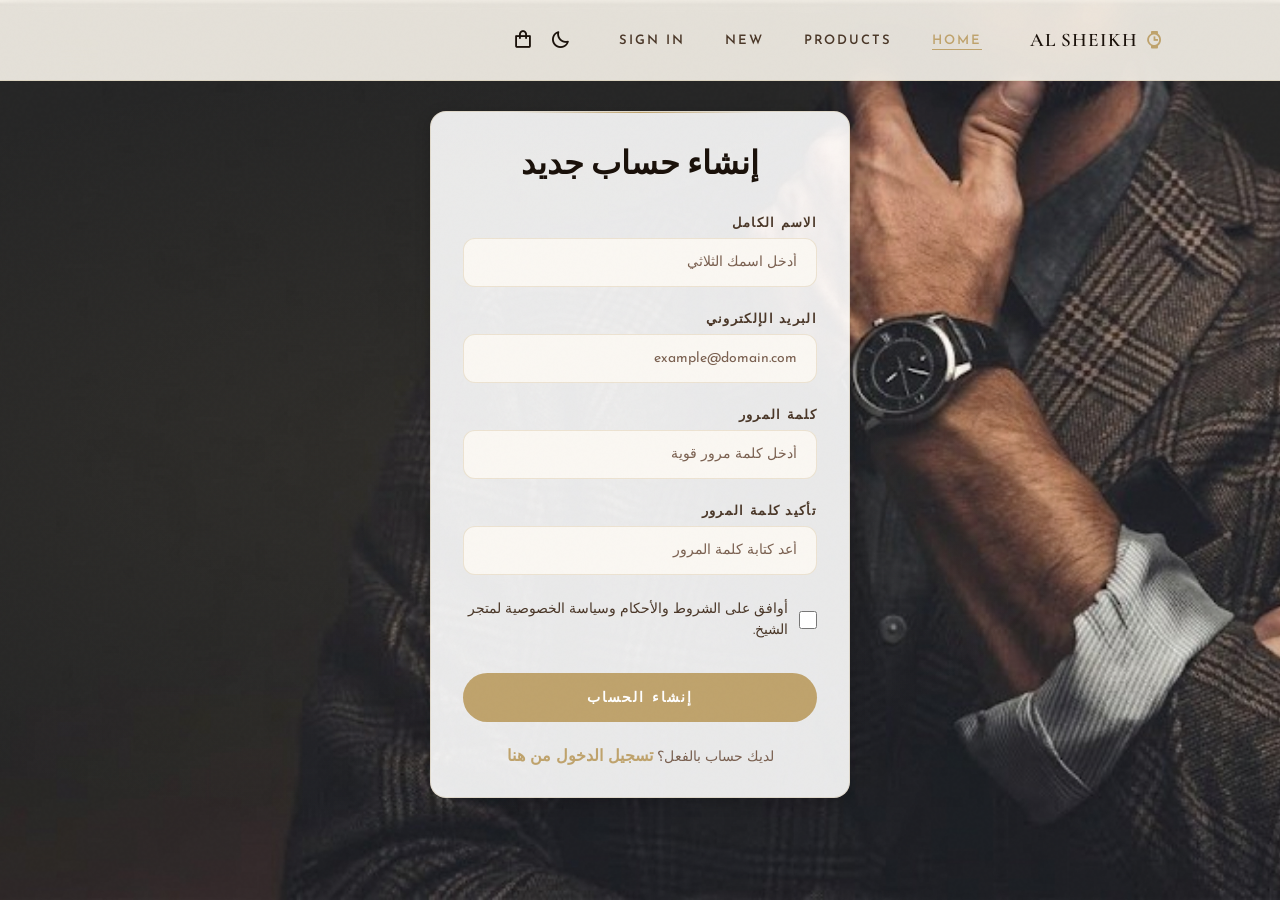
<file: Accound.html>
<!DOCTYPE html>
<html lang="ar" dir="rtl"> <head>
    <meta charset="UTF-8">
    <meta name="viewport" content="width=device-width, initial-scale=1.0">
    <title>إنشاء حساب - متجر الشيخ</title>
    <link rel="stylesheet" href="style.css">
    <link href='https://unpkg.com/boxicons@2.1.4/css/boxicons.min.css' rel='stylesheet'>
</head>
<body class="sin">
   <header class="header" id="header">
        <nav class="nav container">
            <a href="aboutUs.html" class="nav__logo"> 
                <i class='bx bxs-watch nav__logo-icon'></i> Al Sheikh 
            </a>

            <div class="nav__menu" id="nav-menu">
                <ul class="nav__list">
                    <li class="nav__item">
                        <a href="index.html" class="nav__link active-link">Home</a>
                    </li>
                    <li class="nav__item">
                        <a href="#" class="nav__link">Products</a>
                        <ul class="dropdown-content">
                            <li><a href="men.html">Men</a></li>
                            <li><a href="women.html">Women</a></li>
                        </ul> 
                    </li>
                    <li class="nav__item">
                        <a href="new.html" class="nav__link">New</a>
                    </li>
                    <li class="nav__item">
                        <a href="SignIn.html" class="nav__link">Sign In</a>
                    </li>
                </ul>

                <div class="nav__close" id="nav-close">
                    <i class='bx bx-x' ></i>
                </div>
            </div>

            <div class="nav__btns">
                <i class='bx bx-moon change-theme' id="theme-button"></i>

                <div class="nav__shop" id="cart-shop">
                    <i class='bx bx-shopping-bag' ></i>
                </div>

                <div class="nav__toggle" id="nav-toggle">
                    <i class='bx bx-grid-alt' ></i>
                </div>
            </div>
        </nav>
    </header>

    <main class="main">
    
    <div class="auth-page">
        <div class="auth-container">
            <h2 class="auth-title">إنشاء حساب جديد</h2>
            
            <form action="#" class="auth-form">
                <div class="auth-input-group">
                    <label for="fullname" class="auth-label">الاسم الكامل</label>
                    <input type="text" id="fullname" placeholder="أدخل اسمك الثلاثي" class="auth-input" required>
                </div>

                <div class="auth-input-group">
                    <label for="email" class="auth-label">البريد الإلكتروني</label>
                    <input type="email" id="email" placeholder="example@domain.com" class="auth-input" required>
                </div>
                
                <div class="auth-input-group">
                    <label for="password" class="auth-label">كلمة المرور</label>
                    <input type="password" id="password" placeholder="أدخل كلمة مرور قوية" class="auth-input" required>
                </div>

                <div class="auth-input-group">
                    <label for="confirm-password" class="auth-label">تأكيد كلمة المرور</label>
                    <input type="password" id="confirm-password" placeholder="أعد كتابة كلمة المرور" class="auth-input" required>
                </div>
                
                <div class="auth-checkbox-group">
                    <input type="checkbox" id="terms" class="auth-checkbox" required>
                    <label for="terms" class="auth-label-inline">أوافق على الشروط والأحكام وسياسة الخصوصية لمتجر الشيخ.</label>
                </div>

                <button type="submit" class="button auth-submit-btn">إنشاء الحساب</button>
                
                <div class="auth-footer">
                    <span class="auth-text">لديك حساب بالفعل؟ </span>
                    <a href="SignIn.html" class="auth-link">تسجيل الدخول من هنا</a>
                </div>
            </form>
        </div>
    </div>
    </main>
    
</body>
</html>
</file>
<file: style.css>
/* ================================================================
   AL SHEIKH WATCHES — ENHANCED STYLESHEET
   Premium Dark Luxury | Gold & Obsidian Theme
   ================================================================ */

/*=============== 1. GOOGLE FONTS ===============*/
@import url("https://fonts.googleapis.com/css2?family=Cormorant+Garamond:wght@300;400;500;600;700&family=Josefin+Sans:wght@300;400;600;700&display=swap");

/*=============== 2. CSS VARIABLES ===============*/
:root {
  /* Layout */
  --header-height: 3.5rem;

  /* === LIGHT MODE PALETTE === */
  --first-color: #bfa36c;          /* Signature gold */
  --first-color-alt: #a38752;      /* Deeper gold on hover */
  --first-color-light: #d4bc8a;    /* Lighter gold for accents */

  --title-color: #1a110a;
  --text-color: #4a3728;
  --text-color-light: #7a6050;

  --body-color: #f5f0e8;           /* Warm cream parchment */
  --body-bg-gradient: linear-gradient(135deg, #f5f0e8 0%, #ede5d5 50%, #f5f0e8 100%);
  --container-color: #ffffff;
  --container-color-alt: #faf7f2;
  --border-color: rgba(191, 163, 108, 0.25);
  --shadow-color: rgba(26, 17, 10, 0.12);
  --shadow-gold: rgba(191, 163, 108, 0.2);

  --button-color: #bfa36c;
  --button-color-alt: #a38752;
  --button-text: #ffffff;

  --nav-bg: rgba(245, 240, 232, 0.92);
  --nav-border: rgba(191, 163, 108, 0.2);

  /* Typography */
  --display-font: 'Cormorant Garamond', Georgia, serif;
  --body-font: 'Josefin Sans', sans-serif;

  --biggest-font-size: 2rem;
  --h1-font-size: 1.5rem;
  --h2-font-size: 1.25rem;
  --h3-font-size: 1rem;
  --normal-font-size: .938rem;
  --small-font-size: .813rem;
  --smaller-font-size: .75rem;
  --font-light: 300;
  --font-medium: 500;
  --font-bold: 700;

  /* Spacing */
  --mb-0-5: .5rem;
  --mb-0-75: .75rem;
  --mb-1: 1rem;
  --mb-1-5: 1.5rem;
  --mb-2: 2rem;
  --mb-2-5: 2.5rem;
  --mb-3: 3rem;

  /* Z-index */
  --z-fixed: 100;
  --z-overlay: 200;
  --z-panel: 300;

  /* Transitions */
  --transition-fast: 0.2s ease;
  --transition-base: 0.35s cubic-bezier(0.4, 0, 0.2, 1);
  --transition-slow: 0.6s cubic-bezier(0.4, 0, 0.2, 1);
  --transition-bounce: 0.5s cubic-bezier(0.34, 1.56, 0.64, 1);
}

/* ================================================================
   DARK MODE VARIABLES
   ================================================================ */
body.dark-theme {
  --title-color: #f0e8d8;
  --text-color: #c4a882;
  --text-color-light: #9a7d5a;

  --body-color: #0d0905;
  --body-bg-gradient: linear-gradient(135deg, #0d0905 0%, #120c07 50%, #0d0905 100%);
  --container-color: rgba(30, 20, 12, 0.9);
  --container-color-alt: rgba(24, 16, 9, 0.95);
  --border-color: rgba(191, 163, 108, 0.18);
  --shadow-color: rgba(0, 0, 0, 0.5);
  --shadow-gold: rgba(191, 163, 108, 0.12);

  --nav-bg: rgba(13, 9, 5, 0.92);
  --nav-border: rgba(191, 163, 108, 0.15);
}

body.dark-theme .header {
  background: var(--nav-bg);
  border-bottom-color: var(--nav-border);
}

body.dark-theme .products__card,
body.dark-theme .new__card {
  background: var(--container-color);
}

body.dark-theme .auth-input {
  background: rgba(20, 13, 7, 0.8);
}

/* ================================================================
   RESPONSIVE FONT SCALING
   ================================================================ */
@media screen and (min-width: 968px) {
  :root {
    --biggest-font-size: 2.5rem;
    --h1-font-size: 2.25rem;
    --h2-font-size: 1.5rem;
    --h3-font-size: 1.25rem;
    --normal-font-size: 1rem;
    --small-font-size: .875rem;
    --smaller-font-size: .813rem;
  }
}

/* ================================================================
   BASE RESET
   ================================================================ */
*, *::before, *::after {
  margin: 0;
  padding: 0;
  box-sizing: border-box;
}

html {
  scroll-behavior: smooth;
  scroll-padding-top: calc(var(--header-height) + 1rem);
}

body {
  background: var(--body-bg-gradient);
  background-attachment: fixed;
  font-family: var(--body-font);
  font-size: var(--normal-font-size);
  color: var(--text-color);
  transition: background 0.5s ease, color 0.5s ease;
  min-height: 100vh;
}

/* Grain overlay for premium feel */
body::before {
  content: '';
  position: fixed;
  inset: 0;
  background-image: url("data:image/svg+xml,%3Csvg viewBox='0 0 256 256' xmlns='http://www.w3.org/2000/svg'%3E%3Cfilter id='noise'%3E%3CfeTurbulence type='fractalNoise' baseFrequency='0.9' numOctaves='4' stitchTiles='stitch'/%3E%3C/filter%3E%3Crect width='100%25' height='100%25' filter='url(%23noise)' opacity='0.03'/%3E%3C/svg%3E");
  pointer-events: none;
  z-index: 9999;
  opacity: 0.4;
}

h1, h2, h3, h4, h5, h6 {
  font-family: var(--display-font);
  font-weight: 600;
  color: var(--title-color);
  transition: color var(--transition-base);
}

h1 { font-size: clamp(3rem, 8vw, 6.5rem); line-height: 0.9; }
h2 { font-size: clamp(2rem, 5vw, 3.5rem); }
h3 { font-size: clamp(1.4rem, 3vw, 2rem); }

ul { list-style: none; }

a {
  text-decoration: none;
  transition: all var(--transition-base);
}

img {
  max-width: 100%;
  height: auto;
  display: block;
}

button {
  cursor: pointer;
  border: none;
  outline: none;
  transition: all var(--transition-base);
  font-family: var(--body-font);
}

p {
  font-size: var(--normal-font-size);
  line-height: 1.8;
  color: var(--text-color);
  transition: color var(--transition-base);
}

/* ================================================================
   REUSABLE CLASSES
   ================================================================ */
.container {
  max-width: 1100px;
  margin-left: auto;
  margin-right: auto;
  padding-left: 1.5rem;
  padding-right: 1.5rem;
}

.grid { display: grid; }
.main { overflow: hidden; }

.section {
  padding: 6.5rem 0 2rem;
}

.section__title {
  position: relative;
  font-family: var(--body-font);
  font-size: var(--smaller-font-size);
  font-weight: 700;
  letter-spacing: 0.3em;
  text-transform: uppercase;
  color: var(--first-color);
  text-align: center;
  margin-bottom: var(--mb-3);
}

.section__title::after {
  content: '';
  display: block;
  width: 40px;
  height: 1px;
  background: var(--first-color);
  margin: 0.75rem auto 0;
  opacity: 0.6;
}

/* ================================================================
   HEADER & NAVIGATION
   ================================================================ */
.header {
  width: 100%;
  background: var(--nav-bg);
  backdrop-filter: blur(16px) saturate(180%);
  -webkit-backdrop-filter: blur(16px) saturate(180%);
  position: fixed;
  top: 0;
  left: 0;
  z-index: var(--z-fixed);
  transition: background var(--transition-base), box-shadow var(--transition-base);
  border-bottom: 1px solid var(--nav-border);
}

.header.scroll-shadow {
  box-shadow: 0 4px 30px var(--shadow-color);
}

.nav {
  height: var(--header-height);
  display: flex;
  justify-content: space-between;
  align-items: center;
}

/* Logo */
.nav__logo {
  display: inline-flex;
  align-items: center;
  gap: 0.4rem;
  font-family: var(--display-font);
  font-size: 1.2rem;
  font-weight: 600;
  color: var(--title-color);
  letter-spacing: 0.05em;
  text-transform: uppercase;
  transition: color var(--transition-base), transform var(--transition-bounce);
}

.nav__logo:hover {
  color: var(--first-color);
  transform: scale(1.04);
}

.nav__logo-icon {
  color: var(--first-color);
  font-size: 1.3rem;
}

/* Desktop nav */
.nav__list {
  display: flex;
  flex-direction: column;
  align-items: center;
  row-gap: 2rem;
}

.nav__link {
  font-family: var(--body-font);
  font-weight: 600;
  font-size: var(--small-font-size);
  letter-spacing: 0.15em;
  text-transform: uppercase;
  color: var(--text-color);
  position: relative;
  padding-bottom: 3px;
}

.nav__link::after {
  content: '';
  position: absolute;
  bottom: 0;
  left: 0;
  width: 0;
  height: 1px;
  background: var(--first-color);
  transition: width var(--transition-base);
}

.nav__link:hover,
.nav__link.active-link {
  color: var(--first-color);
}

.nav__link:hover::after,
.nav__link.active-link::after {
  width: 100%;
}

/* Nav buttons */
.nav__btns {
  display: flex;
  align-items: center;
  gap: 1rem;
}

.nav__btns i,
.nav__shop i {
  font-size: 1.3rem;
  color: var(--title-color);
  cursor: pointer;
  transition: color var(--transition-base), transform var(--transition-bounce);
}

.nav__btns i:hover,
.nav__shop:hover i {
  color: var(--first-color);
  transform: scale(1.15);
}

.nav__shop {
  position: relative;
  cursor: pointer;
}

/* Theme toggle icon */
.change-theme { cursor: pointer; }

/* Nav toggle (mobile) */
.nav__toggle i {
  font-size: 1.3rem;
  color: var(--title-color);
  cursor: pointer;
  transition: color var(--transition-base);
}

.nav__toggle i:hover { color: var(--first-color); }

/* Mobile nav */
/* عند تصغير الشاشة (للموبايل) */
@media screen and (max-width: 767px) {
    /* تنسيق القائمة لتصبح منبثقة وصغيرة */
    .nav__menu {
        position: absolute;
        top: 4.5rem; /* موقعها تحت الهيدر */
        width: 180px; /* عرض صغير ومحدد */
        background-color: #000; /* خلفية سوداء كما في الصورة */
        padding: 1.5rem;
        border-radius: 1rem; /* زوايا دائرية */
        z-index: 1000;
        box-shadow: 0 4px 12px rgba(0,0,0,0.3);
        right: -100%; /* دفعها خارج الشاشة */
        display: block; /* أو اتركه block لكن الـ right هي المسؤولة عن الاختفاء */
        transition: 0.4s;
    }

    /* هذا الكلاس سيتم إضافته بواسطة الجافا سكريبت */
   /* هذا الكلاس هو المسؤول عن إظهارها */
    .show-menu {
        right: 1.5rem; /* عند الضغط تظهر في مكانها */
    }

    /* ترتيب العناصر وتصغير الخط */
    .nav__list {
        display: flex;
        flex-direction: column;
        row-gap: 1rem; /* تقليل المسافات */
        align-items: center;
    }

    .nav__link {
        color: #fff; /* لون الخط أبيض */
        font-size: 0.9rem; /* تصغير حجم الخط */
        font-weight: 500;
    }

    /* زر الإغلاق داخل القائمة السوداء */
    .nav__close {
        color: #fff;
        position: absolute;
        top: 0.5rem;
        right: 0.5rem;
        font-size: 1.2rem;
    }
}

.nav__close:hover {
  color: var(--first-color);
  transform: rotate(90deg);
}
/* ===========================قائمه النسائي والرجالي=====================================*/
/* 1. نجعل العنصر الأب في حالة نسبية لكي نتمكن من وضع القائمة أسفله */
.nav__item {
    position: relative;
}

/* 2. تنسيق القائمة المنسدلة وإخفاؤها مبدئياً */
.dropdown-content {
    display: none; /* مخفية */
    position: absolute;
    top: 100%; /* تظهر مباشرة تحت كلمة Products */
    left: 0;
    background-color:#1a1a1a; /* غير اللون ليناسب تصميمك */
    min-width: 150px;
    border-bottom: 2px solid #d4af37; /* خط ذهبي في الأسفل */
    box-shadow: 0px 8px 16px rgba(0,0,0,0.3);
    z-index: 1000;
    list-style: none;
    padding: 10px 0;
    margin-top: 5px;
    border-radius: 4px;
}

/* 3. إظهار القائمة عند المرور بالفأرة (أو إضافة كلاس بالـ JS للضغط) */
.nav__item:hover .dropdown-content {
    display: block;
}

/* 4. تنسيق الروابط داخل القائمة */
.dropdown-content li a {
    display: block;
    color: #f8f6f6ca; /* لون النص أبيض */
    padding: 10px 20px;
    text-decoration: none;
    font-size: 0.9rem;
    transition: 0.3s;
}

/* تأثير المرور (اللون الذهبي عند التحديد) */
.dropdown-content li a:hover {
    color: #d4af37; /* اللون الذهبي */
    background-color: #262626;
    padding-left: 25px; /* حركة بسيطة للداخل عند المرور */
}
/* ================================================================
   BUTTONS
   ================================================================ */
.button {
  display: inline-block;
  background: var(--button-color);
  color: #fff;
  padding: 0.8rem 2.2rem;
  font-family: var(--body-font);
  font-weight: 600;
  font-size: var(--smaller-font-size);
  letter-spacing: 0.15em;
  text-transform: uppercase;
  border-radius: 50px;
  transition: all var(--transition-base);
  position: relative;
  overflow: hidden;
}

.button::after {
  content: '';
  position: absolute;
  inset: 0;
  background: rgba(255,255,255,0.1);
  transform: translateX(-100%);
  transition: transform var(--transition-base);
}

.button:hover::after { transform: translateX(0); }

.button:hover {
  background: var(--button-color-alt);
  transform: translateY(-3px);
  box-shadow: 0 10px 30px var(--shadow-gold);
}

.btn-primary {
  padding: 0.85rem 2.5rem;
  font-family: var(--body-font);
  font-weight: 600;
  font-size: var(--smaller-font-size);
  letter-spacing: 0.15em;
  text-transform: uppercase;
  background: var(--button-color);
  color: #fff;
  border: 2px solid var(--button-color);
  border-radius: 50px;
  cursor: pointer;
  transition: all var(--transition-base);
  text-decoration: none;
  display: inline-block;
}

.btn-primary:hover {
  background: var(--button-color-alt);
  border-color: var(--button-color-alt);
  transform: translateY(-3px);
  box-shadow: 0 12px 35px var(--shadow-gold);
}

.btn-secondary {
  padding: 0.85rem 2.5rem;
  font-family: var(--body-font);
  font-weight: 600;
  font-size: var(--smaller-font-size);
  letter-spacing: 0.15em;
  text-transform: uppercase;
  background: transparent;
  color: #fff;
  border: 1px solid rgba(255,255,255,0.5);
  border-radius: 50px;
  cursor: pointer;
  transition: all var(--transition-base);
  text-decoration: none;
  display: inline-block;
  backdrop-filter: blur(4px);
}

.btn-secondary:hover {
  background: rgba(255,255,255,0.12);
  border-color: var(--first-color);
  transform: translateY(-3px);
}

/* ================================================================
   HERO SECTION
   ================================================================ */
.hero {
  height: 100vh;
  min-height: 600px;
  display: flex;
  align-items: center;
  position: relative;
  overflow: hidden;
}

/* Animated background slides */
.hero-backgrounds {
  position: absolute;
  inset: 0;
  z-index: 0;
}

.hero-bg {
  position: absolute;
  inset: 0;
  opacity: 0;
  animation: heroSlide 12s infinite;
  background-size: cover;
  background-position: center;
}

.hero-bg:nth-child(1) {
  background: linear-gradient(135deg, rgba(13,9,5,0.75) 0%, rgba(191,163,108,0.15) 100%),
              url('images/toopate-forge-hero-01.jpg') center/cover;
  animation-delay: 0s;
}
.hero-bg:nth-child(2) {
  background: linear-gradient(135deg, rgba(13,9,5,0.8) 0%, rgba(191,163,108,0.1) 100%),
              url('images/toopate-forge-hero-02.jpg') center/cover;
  animation-delay: 4s;
}
.hero-bg:nth-child(3) {
  background: linear-gradient(135deg, rgba(13,9,5,0.7) 0%, rgba(43,32,23,0.9) 100%),
              url('images/toopate-forge-hero-03.jpg') center/cover;
  animation-delay: 8s;
}

@keyframes heroSlide {
  0%      { opacity: 0; transform: scale(1.08); }
  8%      { opacity: 1; transform: scale(1); }
  33%     { opacity: 1; transform: scale(1.02); }
  41%     { opacity: 0; transform: scale(1.05); }
  100%    { opacity: 0; }
}

/* Grid overlay */
.hero::before {
  content: '';
  position: absolute;
  inset: 0;
  background-image:
    repeating-linear-gradient(90deg, transparent, transparent 60px, rgba(191,163,108,0.03) 60px, rgba(191,163,108,0.03) 61px),
    repeating-linear-gradient(0deg, transparent, transparent 60px, rgba(191,163,108,0.03) 60px, rgba(191,163,108,0.03) 61px);
  pointer-events: none;
  z-index: 1;
}

.hero .container { position: relative; z-index: 2; }

.hero-content { max-width: 700px; }

.hero-eyebrow {
  display: inline-block;
  font-family: var(--body-font);
  font-size: var(--smaller-font-size);
  font-weight: 700;
  letter-spacing: 0.4em;
  text-transform: uppercase;
  color: var(--first-color);
  margin-bottom: 1.5rem;
  animation: fadeInUp 0.8s ease both;
}

.hero h1 {
  color: #fff;
  margin-bottom: 1rem;
  animation: fadeInUp 0.9s 0.15s ease both;
}

.hero h1 span { color: var(--first-color); }

.hero-subtitle {
  font-size: 1rem;
  font-weight: 300;
  color: rgba(255,255,255,0.7);
  text-transform: none;
  margin-bottom: 2.5rem;
  letter-spacing: 0.02em;
  animation: fadeInUp 1s 0.3s ease both;
}

.hero-buttons {
  display: flex;
  gap: 1rem;
  flex-wrap: wrap;
  animation: fadeInUp 1s 0.45s ease both;
}

@keyframes fadeInUp {
  from { opacity: 0; transform: translateY(24px); }
  to   { opacity: 1; transform: translateY(0); }
}

/* Scroll indicator */
.hero-scroll {
  position: absolute;
  bottom: 2.5rem;
  left: 50%;
  transform: translateX(-50%);
  z-index: 2;
  display: flex;
  flex-direction: column;
  align-items: center;
  gap: 0.5rem;
  opacity: 0.6;
  animation: bounce 2s infinite;
}

.hero-scroll span {
  font-family: var(--body-font);
  font-size: 0.6rem;
  letter-spacing: 0.2em;
  color: #fff;
  text-transform: uppercase;
}

.hero-scroll i { color: var(--first-color); font-size: 1.2rem; }

@keyframes bounce {
  0%, 100% { transform: translateX(-50%) translateY(0); }
  50%       { transform: translateX(-50%) translateY(6px); }
}

/* ================================================================
   PRODUCTS SECTION
   ================================================================ */
.products__container {
  grid-template-columns: repeat(2, 1fr);
  gap: 1.5rem;
}

.products__card {
  position: relative;
  background: var(--container-color);
  padding: 2.5rem 1rem 5rem;
  border: 1px solid var(--border-color);
  border-radius: 24px;
  text-align: center;
  transition: transform var(--transition-base), box-shadow var(--transition-base);
  overflow: hidden;
  cursor: pointer;
}

.products__card::before {
  content: '';
  position: absolute;
  inset: 0;
  background: linear-gradient(135deg, transparent 50%, rgba(191,163,108,0.04) 100%);
  border-radius: inherit;
}

.products__card:hover {
  transform: translateY(-10px);
  box-shadow: 0 20px 50px var(--shadow-color), 0 0 0 1px rgba(191,163,108,0.15);
}

.products__img {
  height: 130px;
  margin: 0 auto var(--mb-1);
  object-fit: contain;
  transition: transform 0.5s ease, filter 0.5s ease;
  filter: drop-shadow(0 8px 16px var(--shadow-color));
}

.products__card:hover .products__img {
  transform: scale(1.08) translateY(-6px);
  filter: drop-shadow(0 16px 24px var(--shadow-color)) brightness(0.5);
}

.products__title {
  font-family: var(--body-font);
  font-weight: 700;
  font-size: var(--small-font-size);
  letter-spacing: 0.1em;
  text-transform: uppercase;
  color: var(--title-color);
  margin-bottom: var(--mb-0-5);
  transition: color var(--transition-base);
}

.products__price {
  color: var(--first-color);
  font-family: var(--display-font);
  font-size: 1.1rem;
  font-weight: 600;
}

.products__button {
  background: var(--button-color);
  padding: 0.6rem;
  font-size: 1.2rem;
  color: #fff;
  border-radius: 50%;
  position: absolute;
  bottom: 1.5rem;
  left: 50%;
  transform: translateX(-50%);
  z-index: 10;
  display: inline-flex;
  align-items: center;
  justify-content: center;
  width: 42px;
  height: 42px;
  transition: all var(--transition-bounce);
}

.products__button:hover {
  background: var(--button-color-alt);
  transform: translateX(-50%) scale(1.15);
  box-shadow: 0 6px 20px var(--shadow-gold);
}

/* Description box on hover */
.product__description-box {
  position: absolute;
  bottom: -100%;
  left: 5%;
  width: 90%;
  background: rgba(13, 9, 5, 0.96);
  border: 1px solid rgba(191, 163, 108, 0.3);
  border-radius: 16px;
  padding: 1rem;
  text-align: right;
  direction: rtl;
  z-index: 5;
  opacity: 0;
  transition: bottom 0.45s cubic-bezier(0.25, 1, 0.5, 1), opacity 0.3s ease;
  box-shadow: 0 -5px 20px rgba(0,0,0,0.4);
}

.desc__title {
  font-family: var(--body-font);
  font-size: var(--small-font-size);
  font-weight: 700;
  letter-spacing: 0.05em;
  color: #fff;
  margin-bottom: 0.3rem;
  text-transform: uppercase;
}

.desc__text {
  font-size: var(--smaller-font-size);
  color: var(--first-color-light);
  line-height: 1.5;
  font-weight: 300;
}

.products__card:hover .product__description-box {
  bottom: 4.5rem;
  opacity: 1;
}

/* ================================================================
   NEW ARRIVALS SECTION
   ================================================================ */
.new__container {
  overflow: hidden;
}

/* Grid layout for new.html standalone */
.new__grid {
  display: grid;
  grid-template-columns: repeat(auto-fill, minmax(280px, 1fr));
  gap: 2rem;
}

.new__card {
  position: relative;
  text-align: center;
  background: var(--container-color);
  padding: 2rem 1rem 5rem;
  border: 1px solid var(--border-color);
  border-radius: 24px;
  overflow: hidden;
  transition: all var(--transition-base);
  cursor: pointer;
}

.new__card::after {
  content: '';
  position: absolute;
  bottom: 0;
  left: 0;
  right: 0;
  height: 3px;
  background: linear-gradient(90deg, transparent, var(--first-color), transparent);
  transform: scaleX(0);
  transition: transform var(--transition-base);
}

.new__card:hover::after { transform: scaleX(1); }

.new__card:hover {
  background: var(--container-color-alt);
  box-shadow: 0 20px 50px var(--shadow-color), 0 0 0 1px rgba(191,163,108,0.15);
  transform: translateY(-8px);
}

.new__tag {
  background: var(--first-color);
  padding: 0.35rem 0.9rem;
  color: #fff;
  text-transform: uppercase;
  font-family: var(--body-font);
  font-size: var(--smaller-font-size);
  font-weight: 700;
  letter-spacing: 0.1em;
  position: absolute;
  top: 1rem;
  right: 1rem;
  border-radius: 4px;
  transition: background var(--transition-base);
}

.new__card:hover .new__tag { background: var(--button-color-alt); }

.new__img {
  height: 200px;
  margin: 0 auto var(--mb-1);
  object-fit: contain;
  transition: transform 0.5s ease, filter 0.4s ease;
  filter: drop-shadow(0 8px 12px var(--shadow-color));
}

.new__card:hover .new__img {
  transform: scale(1.06) translateY(-4px);
}

.new__title {
  font-family: var(--body-font);
  font-weight: 700;
  font-size: var(--small-font-size);
  letter-spacing: 0.1em;
  text-transform: uppercase;
  color: var(--title-color);
  margin-bottom: var(--mb-0-75);
}

.new__price {
  display: block;
  color: var(--first-color);
  font-family: var(--display-font);
  font-size: 1.1rem;
  font-weight: 600;
  margin-bottom: 0.5rem;
  transition: color var(--transition-base);
}

.new__button {
  font-family: var(--body-font);
  font-size: var(--smaller-font-size);
  font-weight: 700;
  letter-spacing: 0.1em;
  border-radius: 50px;
  padding: 0.6rem 1.8rem;
  position: absolute;
  bottom: 1.5rem;
  left: 50%;
  transform: translateX(-50%) translateY(1rem);
  opacity: 0;
  transition: all var(--transition-bounce);
  white-space: nowrap;
}

.new__card:hover .new__button {
  transform: translateX(-50%) translateY(0);
  opacity: 1;
}

/* ================================================================
   SIDE PANEL / DRAWER (new.html)
   ================================================================ */
.panel-overlay {
  position: fixed;
  inset: 0;
  background: rgba(0, 0, 0, 0.6);
  backdrop-filter: blur(4px);
  z-index: var(--z-overlay);
  opacity: 0;
  pointer-events: none;
  transition: opacity var(--transition-base);
}

.panel-overlay.active {
  opacity: 1;
  pointer-events: all;
}

.side-panel {
  position: fixed;
  top: 0;
  right: -460px;
  width: min(440px, 95vw);
  height: 100%;
  background: var(--container-color);
  border-left: 1px solid var(--border-color);
  z-index: var(--z-panel);
  overflow-y: auto;
  transition: right var(--transition-slow);
  padding: 2.5rem 2rem;
  box-shadow: -20px 0 60px var(--shadow-color);
}

.side-panel.active { right: 0; }

/* Scrollbar styling for panel */
.side-panel::-webkit-scrollbar { width: 4px; }
.side-panel::-webkit-scrollbar-track { background: transparent; }
.side-panel::-webkit-scrollbar-thumb { background: var(--border-color); border-radius: 4px; }

.panel__close {
  position: absolute;
  top: 1.5rem;
  left: 1.5rem;
  width: 38px;
  height: 38px;
  background: transparent;
  border: 1px solid var(--border-color);
  border-radius: 50%;
  display: flex;
  align-items: center;
  justify-content: center;
  font-size: 1.2rem;
  color: var(--text-color);
  cursor: pointer;
  transition: all var(--transition-bounce);
}

.panel__close:hover {
  background: var(--first-color);
  border-color: var(--first-color);
  color: #fff;
  transform: rotate(90deg);
}

.panel__badge {
  display: inline-block;
  background: var(--first-color);
  color: #fff;
  font-family: var(--body-font);
  font-size: var(--smaller-font-size);
  font-weight: 700;
  letter-spacing: 0.1em;
  text-transform: uppercase;
  padding: 0.3rem 0.9rem;
  border-radius: 4px;
  margin-bottom: 1.2rem;
}

.panel__img-container {
  background: var(--container-color-alt);
  border: 1px solid var(--border-color);
  border-radius: 20px;
  padding: 2rem;
  text-align: center;
  margin-bottom: 2rem;
  position: relative;
  overflow: hidden;
}

.panel__img-container::before {
  content: '';
  position: absolute;
  inset: 0;
  background: radial-gradient(circle at center, rgba(191,163,108,0.08) 0%, transparent 70%);
}

.panel__img {
  height: 220px;
  margin: 0 auto;
  object-fit: contain;
  filter: drop-shadow(0 12px 24px var(--shadow-color));
  transition: transform 0.4s ease;
}

.panel__img-container:hover .panel__img {
  transform: scale(1.05) translateY(-4px);
}

.panel__title {
  font-family: var(--display-font);
  font-size: 2rem;
  font-weight: 600;
  color: var(--title-color);
  margin-bottom: 0.3rem;
}

.panel__price {
  font-family: var(--display-font);
  font-size: 1.5rem;
  color: var(--first-color);
  font-weight: 600;
  margin-bottom: 1.5rem;
}

.panel__divider {
  height: 1px;
  background: var(--border-color);
  margin: 1.5rem 0;
}

.panel__spec-grid {
  display: grid;
  grid-template-columns: 1fr 1fr;
  gap: 1rem;
  margin-bottom: 1.5rem;
}

.panel__spec-item {
  background: var(--container-color-alt);
  border: 1px solid var(--border-color);
  border-radius: 12px;
  padding: 0.8rem 1rem;
}

.panel__spec-label {
  font-family: var(--body-font);
  font-size: 0.65rem;
  font-weight: 700;
  letter-spacing: 0.2em;
  text-transform: uppercase;
  color: var(--first-color);
  display: block;
  margin-bottom: 0.2rem;
}

.panel__spec-value {
  font-family: var(--body-font);
  font-size: var(--small-font-size);
  color: var(--title-color);
  font-weight: 600;
}

.panel__description-title {
  font-family: var(--body-font);
  font-size: var(--smaller-font-size);
  font-weight: 700;
  letter-spacing: 0.2em;
  text-transform: uppercase;
  color: var(--first-color);
  margin-bottom: 0.75rem;
}

.panel__description {
  font-size: var(--small-font-size);
  line-height: 1.8;
  color: var(--text-color);
  direction: rtl;
  text-align: right;
}

.panel__cta {
  margin-top: 2rem;
  width: 100%;
  text-align: center;
  padding: 1rem;
  font-size: var(--small-font-size);
}

/* ================================================================
   OFFER BANNERS
   ================================================================ */
.offers.section {
  padding: 4.5rem 0;
}

.offers__container {
  display: flex;
  gap: 1.5rem;
  justify-content: center;
}

.offer__card {
  position: relative;
  width: 50%;
  height: 300px;
  background-size: cover;
  background-position: center;
  border-radius: 24px;
  border: 1px solid var(--border-color);
  display: flex;
  align-items: center;
  padding: 2.5rem;
  overflow: hidden;
  box-shadow: 0 10px 40px var(--shadow-color);
  transition: transform var(--transition-base), box-shadow var(--transition-base);
  cursor: pointer;
}

.offer__card::before {
  content: '';
  position: absolute;
  inset: 0;
  background: linear-gradient(135deg, rgba(13,9,5,0.85) 30%, transparent 100%);
  transition: opacity var(--transition-base);
}

.offer__card:hover {
  transform: translateY(-6px) scale(1.01);
  box-shadow: 0 20px 50px var(--shadow-color), 0 0 0 1px rgba(191,163,108,0.2);
}

.offer__data {
  z-index: 2;
  position: relative;
}

.offer__subtitle {
  display: block;
  font-family: var(--body-font);
  font-size: var(--smaller-font-size);
  font-weight: 700;
  letter-spacing: 0.2em;
  text-transform: uppercase;
  color: rgba(255,255,255,0.7);
  margin-bottom: 0.4rem;
}

.offer__title {
  font-family: var(--display-font);
  font-size: clamp(1.8rem, 2.5vw, 2.5rem);
  color: var(--first-color);
  margin-bottom: 1.5rem;
  font-weight: 700;
  line-height: 1.1;
}

.offer__button {
  display: inline-block;
  background: var(--first-color);
  color: #fff;
  padding: 0.7rem 2rem;
  font-family: var(--body-font);
  font-size: var(--smaller-font-size);
  font-weight: 700;
  letter-spacing: 0.1em;
  text-transform: uppercase;
  border-radius: 50px;
  transition: all var(--transition-base);
}

.offer__button:hover {
  background: var(--button-color-alt);
  transform: translateX(4px);
  box-shadow: 0 8px 24px var(--shadow-gold);
}

/* ================================================================
   BRANDS SECTION
   ================================================================ */
.brands.section { padding: 4rem 0; }

.brands__container {
  display: flex;
  justify-content: center;
  align-items: center;
  flex-wrap: wrap;
  gap: 1.2rem;
  max-width: 900px;
  margin: 0 auto;
  padding: 0 1rem;
}

.brand__item {
  width: 140px;
  height: 85px;
  background: var(--container-color);
  border: 1px solid var(--border-color);
  border-radius: 16px;
  display: flex;
  justify-content: center;
  align-items: center;
  padding: 0.15rem;
  overflow: hidden;
  box-shadow: 0 4px 15px var(--shadow-color);
  transition: all var(--transition-bounce);
}

.brand__img {
  width: 100%;
  height: 100%;
  object-fit: cover;
  filter: grayscale(30%);
  transition: filter var(--transition-base);
}

.brand__item:hover {
  transform: translateY(-5px) scale(1.04);
  border-color: var(--first-color);
  box-shadow: 0 12px 30px var(--shadow-gold);
}

.brand__item:hover .brand__img { filter: grayscale(0%); }

/* ==================== FAQ (الأسئلة المتكررة) ==================== */
.faq-section {
    /* لون الخلفية الأزرق الداكن المطابق للصورة */
    padding: 4rem 0;
    margin-top: 2rem;
    font-family: Arial, sans-serif; /* يمكن تغييره لنوع الخط المستخدم في موقعك */
}

.faq__main-title {
      position: relative;
  font-family: var(--body-font);
  font-size: 45px;  
  font-weight: 700;
  letter-spacing: 0.3em;
  text-transform: uppercase;
  color: var(--first-color);
  text-align: center;
  margin-bottom: var(--mb-3);
}

.faq__content-wrapper {
    max-width: 800px;
    margin: 0 auto;
    padding: 0 1rem;
}

.faq__item {
    border-bottom: 1px solid rgba(255, 255, 255, 0.15); /* الخط الفاصل بين الأسئلة */
    margin-bottom: 1rem;
}

.faq__item:last-child {
    border-bottom: none;
}

.faq__header {
    padding: 1rem 0;
    cursor: pointer;
    transition: background-color 0.3s;
}

.faq__question {
    display: flex;
    align-items: center;
    justify-content: flex-start;
    gap: 0.75rem;
}

.faq__icon {
    color: #ffffff;
    font-size: 1.5rem;
    transition: transform 0.3s;
}

.faq__title {
    color: #ffffff;
    font-size: 1.1rem;
    font-weight: 500;
}

.faq__content {
    max-height: 0;
    overflow: hidden;
    transition: max-height 0.4s ease-out; /* حركة النزول والصعود السلسة */
}

.faq__answer {
    color: #cbd5e1; /* لون الإجابة رمادي فاتح ليتناسب مع الخلفية */
    padding: 0 2.25rem 1.5rem 2.25rem; /* إزاحة الإجابة لتكون تحت النص وليس تحت الأيقونة */
    font-size: 0.95rem;
    line-height: 1.6;
}

/* تأثير عند فتح السؤال (Active) */
.faq__item.active .faq__icon {
    color: #c5a880; /* لون ذهبي خفيف للأيقونة عند التحديد اختياري ليتناسب مع ثيم الساعات */
}


/* ================================================================
   FOOTER
   ================================================================ */
.footer {
  background: var(--container-color);
  border-top: 1px solid var(--border-color);
  padding-top: 4rem;
}

.footer__container {
  row-gap: 2rem;
  border-bottom: 1px solid var(--border-color);
  padding-bottom: 3rem;
}

.footer__title {
  font-family: var(--body-font);
  font-size: var(--smaller-font-size);
  font-weight: 700;
  letter-spacing: 0.2em;
  text-transform: uppercase;
  color: var(--first-color);
  margin-bottom: var(--mb-1-5);
}

.footer__list,
.footer__links {
  display: flex;
  flex-direction: column;
  row-gap: .75rem;
}

.footer__list li,
.footer__link {
  font-size: var(--small-font-size);
  color: var(--text-color);
  transition: color var(--transition-base), padding-left var(--transition-base);
}

.footer__link:hover {
  color: var(--first-color);
  padding-left: 6px;
}

.footer__social {
  display: flex;
  gap: 0.75rem;
}

.footer__social-link {
  width: 38px;
  height: 38px;
  background: var(--container-color-alt);
  border: 1px solid var(--border-color);
  border-radius: 50%;
  display: flex;
  align-items: center;
  justify-content: center;
  font-size: 1.1rem;
  color: var(--text-color);
  transition: all var(--transition-bounce);
}

.footer__social-link:hover {
  background: var(--first-color);
  border-color: var(--first-color);
  color: #fff;
  transform: translateY(-4px) scale(1.1);
}

.footer__copy {
  display: block;
  margin: 2.5rem 0 1rem;
  text-align: center;
  font-size: var(--smaller-font-size);
  color: var(--text-color-light);
  letter-spacing: 0.05em;
}

/* ================================================================
   SCROLL UP BUTTON
   ================================================================ */
.scrollup {
  position: fixed;
  right: 1.5rem;
  bottom: -20%;
  background: var(--first-color);
  width: 44px;
  height: 44px;
  border-radius: 50%;
  display: flex;
  align-items: center;
  justify-content: center;
  z-index: 10;
  transition: all var(--transition-bounce);
  box-shadow: 0 4px 16px var(--shadow-gold);
}

.scrollup:hover {
  transform: translateY(-5px) scale(1.1);
  background: var(--button-color-alt);
}

.scrollup__icon {
  font-size: 1.2rem;
  color: #fff;
}

.show-scroll { bottom: 2rem; }

/* ================================================================
   ABOUT US PAGE
   ================================================================ */
.about-hero {
  position: relative;
  min-height: 100vh;
  width: 100%;
  display: flex;
  align-items: center;
  justify-content: center;
  direction: rtl;
  overflow: hidden;
  padding: 8rem 2rem 4rem;
}

/* Parallax background */
.about-hero::before {
  content: '';
  position: absolute;
  inset: 0;
  background:
    linear-gradient(135deg, rgba(13,9,5,0.92) 0%, rgba(43,32,23,0.85) 100%),
    url('img/desboss.jpg') center/cover fixed;
  z-index: 0;
}

.about-overlay {
  position: absolute;
  inset: 0;
  background: 
    radial-gradient(ellipse at top left, rgba(191,163,108,0.08) 0%, transparent 60%),
    radial-gradient(ellipse at bottom right, rgba(191,163,108,0.05) 0%, transparent 60%);
  z-index: 1;
}

.about-content {
  position: relative;
  z-index: 2;
  max-width: 720px;
  text-align: right;
}

.about-tagline {
  font-family: var(--body-font);
  font-size: var(--smaller-font-size);
  font-weight: 700;
  letter-spacing: 0.35em;
  text-transform: uppercase;
  color: var(--first-color);
  display: block;
  margin-bottom: 1.2rem;
}
/* إذا كنت تريد تغيير لون العناوين في صفحة About */
.about-title {
  font-family: var(--display-font);
  font-size: clamp(3rem, 8vw, 5.5rem);
  font-weight: 700;
  color: var(--first-color) !important; /* سيجعل العنوان باللون الذهبي */
  margin-bottom: 1.5rem;
  line-height: 0.95;
}
/* لون الوصف الأساسي - غيرته من الأبيض الشفاف إلى لون أوضح */
.about-description {
  font-size: 1.1rem;
  color: #d1d1d1 !important; /* يمكنك تغيير هذا الكود لأي لون تفضله */
  font-weight: 400; /* جعلته أغمق قليلاً ليظهر بوضوح */
  line-height: 1.8;
  margin-bottom: 2rem;
}
/* Features list in about */
.about-features {
  margin: 1.5rem 0 2.5rem;
}

.about-feature {
  display: flex;
  align-items: flex-start;
  gap: 0.75rem;
  margin-bottom: 1rem;
  background: rgba(191,163,108,0.05);
  border: 1px solid rgba(191,163,108,0.15);
  border-radius: 12px;
  padding: 0.9rem 1.2rem;
  transition: background var(--transition-base);
}

.about-feature:hover {
  background: rgba(191,163,108,0.1);
}

.about-feature-icon {
  color: var(--first-color);
  font-size: 1.2rem;
  flex-shrink: 0;
  margin-top: 0.1rem;
}

/* لون نصوص المميزات */
.about-feature-text {
  color: #ffffff !important; /* جعلته أبيض ناصع ليظهر بوضوح */
  font-size: var(--small-font-size);
  line-height: 1.6;
}

.about-contact {
  display: block;
  color: var(--first-color);
  font-size: var(--small-font-size);
  margin-top: 1rem;
  opacity: 0.8;
}

.about-btn {
  border-radius: 50px;
  margin-top: 0.5rem;
}

.about-disclaimer {
  font-size: var(--smaller-font-size);
  color: rgba(255,255,255,0.3);
  margin-top: 1.5rem;
  font-style: italic;
}

/* ================================================================
   SIGN IN PAGE
   ================================================================ */
.sin {
  background: var(--body-bg-gradient);
}

.auth-page {
  min-height: 100vh;
  display: flex;
  align-items: center;
  justify-content: center;
  direction: rtl;
  padding: var(--header-height) 1.5rem 3rem;
  position: relative;
}

.auth-page::before {
  content: '';
  position: absolute;
  inset: 0;
  background: radial-gradient(ellipse at 30% 50%, rgba(191,163,108,0.06) 0%, transparent 60%);
  pointer-events: none;
}

.auth-container {
  background: var(--container-color);
  padding: 3rem 2.5rem;
  border-radius: 28px;
  border: 1px solid var(--border-color);
  box-shadow: 0 20px 60px var(--shadow-color);
  width: 100%;
  max-width: 420px;
  position: relative;
  animation: fadeInUp 0.6s ease both;
}

.auth-container::before {
  content: '';
  position: absolute;
  top: 0;
  left: 50%;
  transform: translateX(-50%);
  width: 60%;
  height: 1px;
  background: linear-gradient(90deg, transparent, var(--first-color), transparent);
}

.auth-logo {
  display: flex;
  align-items: center;
  justify-content: center;
  gap: 0.5rem;
  margin-bottom: 0.5rem;
  color: var(--first-color);
  font-family: var(--display-font);
  font-size: 1.4rem;
}

.auth-title {
  text-align: center;
  margin-bottom: 2rem;
  font-family: var(--display-font);
  font-size: 2rem;
  color: var(--title-color);
  font-weight: 600;
}

.auth-input-group { margin-bottom: 1.5rem; }

.auth-label {
  display: block;
  margin-bottom: 0.5rem;
  font-family: var(--body-font);
  font-size: var(--smaller-font-size);
  font-weight: 700;
  letter-spacing: 0.1em;
  text-transform: uppercase;
  color: var(--text-color);
}

.auth-input {
  width: 100%;
  padding: 1rem 1.2rem;
  background: var(--container-color-alt);
  border: 1px solid var(--border-color);
  border-radius: 12px;
  color: var(--title-color);
  font-family: var(--body-font);
  font-size: var(--small-font-size);
  transition: border-color var(--transition-base), box-shadow var(--transition-base);
  outline: none;
}

.auth-input:focus {
  border-color: var(--first-color);
  box-shadow: 0 0 0 3px rgba(191,163,108,0.12);
}

.auth-input::placeholder { color: var(--text-color-light); }

.auth-checkbox-group {
  display: flex;
  align-items: center;
  gap: 0.7rem;
  margin-bottom: 2rem;
  cursor: pointer;
}

.auth-checkbox {
  width: 18px;
  height: 18px;
  accent-color: var(--first-color);
  cursor: pointer;
  flex-shrink: 0;
}

.auth-label-inline {
  font-size: var(--small-font-size);
  color: var(--text-color);
  cursor: pointer;
  line-height: 1.5;
}

.auth-submit-btn {
  width: 100%;
  margin-bottom: 1.5rem;
  font-size: var(--small-font-size);
  padding: 1rem;
}

.auth-footer { text-align: center; }

.auth-text {
  font-size: var(--small-font-size);
  color: var(--text-color-light);
}

.auth-link {
  color: var(--first-color);
  font-weight: 600;
  transition: color var(--transition-base);
}

.auth-link:hover { color: var(--button-color-alt); text-decoration: underline; }

/* ================================================================
   STORY SECTION (if used)
   ================================================================ */
.story__container { row-gap: 7.5rem; }

.story__title {
  font-size: var(--h1-font-size);
  margin-bottom: var(--mb-1);
}

.story__description { margin-bottom: var(--mb-2-5); }

.story__images { position: relative; }

.story__img, .story__square { width: 250px; }

.story__square {
  height: 250px;
  background: var(--border-color);
}

.story__img {
  position: absolute;
  left: 1rem;
  top: -3rem;
}

/* ================================================================
   NEWSLETTER SECTION (if used)
   ================================================================ */
.newsletter__bg {
  background: var(--container-color);
  border: 1px solid var(--border-color);
  padding: 3rem 1.5rem;
  text-align: center;
  row-gap: 2.5rem;
  border-radius: 24px;
}

.newsletter__title {
  font-size: var(--h1-font-size);
  margin-bottom: var(--mb-1-5);
}

.newsletter__subscribe {
  display: flex;
  flex-direction: column;
  row-gap: .75rem;
}

.newsletter__input {
  border: 1px solid var(--border-color);
  border-radius: 12px;
  outline: none;
  background: var(--body-color);
  padding: 1.25rem 1rem;
  color: var(--title-color);
  font-family: var(--body-font);
  transition: border-color var(--transition-base);
}

.newsletter__input:focus { border-color: var(--first-color); }

/* ================================================================
   LOADING ANIMATION
   ================================================================ */
.page-loader {
  position: fixed;
  inset: 0;
  background: #0d0905;
  display: flex;
  flex-direction: column;
  align-items: center;
  justify-content: center;
  z-index: 9999;
  transition: opacity 0.5s ease;
}

.page-loader.fade-out {
  opacity: 0;
  pointer-events: none;
}

.loader-logo {
  font-family: var(--display-font);
  font-size: 2rem;
  color: var(--first-color);
  letter-spacing: 0.1em;
  margin-bottom: 2rem;
  animation: pulse 1.5s ease infinite;
}

.loader-bar {
  width: 200px;
  height: 1px;
  background: rgba(191,163,108,0.2);
  border-radius: 1px;
  overflow: hidden;
}

.loader-bar-fill {
  height: 100%;
  background: var(--first-color);
  animation: loadBar 1.2s ease forwards;
}

@keyframes loadBar {
  from { width: 0; }
  to   { width: 100%; }
}

@keyframes pulse {
  0%, 100% { opacity: 1; }
  50%       { opacity: 0.6; }
}

/* ================================================================
   BREAKPOINTS
   ================================================================ */
@media screen and (max-width: 320px) {
  .container {
    padding-left: 1rem;
    padding-right: 1rem;
  }
  .products__container {
    grid-template-columns: 1fr;
  }
  .offers__container { flex-direction: column; }
  .offer__card { width: 100%; }
}

@media screen and (max-width: 576px) {
  .hero-buttons { flex-direction: column; align-items: flex-start; }
  .hero h1 { font-size: clamp(2.5rem, 10vw, 4rem); }
  .new__grid { grid-template-columns: 1fr; }
}

@media screen and (max-width: 767px) {
  .offers__container { flex-direction: column; }
  .offer__card { width: 100%; height: 250px; padding: 1.8rem; }
  .panel__spec-grid { grid-template-columns: 1fr; }
  .brands__container { flex-wrap: wrap; }
  .brand__item { width: 110px; height: 68px; }
}

@media screen and (min-width: 576px) {
  .footer__container { grid-template-columns: repeat(2, 1fr); }
}

@media screen and (min-width: 767px) {
  .section { padding: 8rem 0 2rem; }

  .nav {
    height: calc(var(--header-height) + 1.5rem);
    justify-content: initial;
    column-gap: 3rem;
  }

  .nav__toggle,
  .nav__close { display: none; }

  .nav__list {
    flex-direction: row;
    column-gap: 2.5rem;
  }

  .nav__link { font-size: var(--smaller-font-size); }

  .nav__btns { margin-left: auto; }

  .products__container { grid-template-columns: repeat(3, 1fr); gap: 2rem; }

  .story__container,
  .testimonial__container,
  .newsletter__bg { grid-template-columns: repeat(2, 1fr); align-items: center; }

  .footer__container { grid-template-columns: repeat(4, max-content); justify-content: space-between; }

  .newsletter__subscribe { flex-direction: row; }

  .new__grid { grid-template-columns: repeat(2, 1fr); }
}

@media screen and (min-width: 992px) {
  .story__container,
  .testimonial__container { column-gap: 8rem; }

  .story__square, .story__img,
  .testimonial__square, .testimonial__img { width: 450px; }

  .story__square, .testimonial__square { height: 450px; }
}

@media screen and (min-width: 1024px) {
  .new__grid { grid-template-columns: repeat(3, 1fr); }

  .story__img { left: 5rem; top: -5rem; }
  .testimonial__img { right: 5rem; top: 5rem; }
}

/* تنسيق حقل البحث ليتناسب مع هوية الموقع */
.search-container {
    text-align: center;
    margin-bottom: var(--mb-3); /* استخدام متغير المسافة الموجود في ملفك */
    padding: 0 1.5rem;
    margin-top: 10px;
}

#searchInput {
    width: 50%;
    max-width: 300%;
    padding: 1rem 1.5rem;
    background: var(--container-color-alt); /* نفس خلفية حقول الإدخال الأخرى */
    border: 1px solid var(--border-color);
    border-radius: 80px; /* ليتماشى مع شكل الأزرار في الموقع */
    color: var(--title-color);
    font-family: var(--body-font);
    font-size: var(--normal-font-size);
    outline: none;
    transition: all var(--transition-base);
    box-shadow: 0 4px 12px var(--shadow-color);
}

/* تأثير عند الضغط على حقل البحث (Focus) */
#searchInput:focus {
    border-color: var(--first-color);
    box-shadow: 0 0 0 3px rgba(191, 163, 108, 0.12); /* اللون الذهبي المميز للموقع */
}

#searchInput::placeholder {
    color: var(--text-color-light);
    letter-spacing: 0.05em;
}
/* ==========================================================
   تنسيق عربة التسوق (Cart Styles)
   ========================================================== */

/* لجعل السلة تتغير مع الوضع الداكن */
body.dark-theme #cart-container {
    background: rgba(30, 30, 30, 0.8);
    border: 1px solid rgba(255, 255, 255, 0.1);
    color: #fff;
}
.cart-page-container {
    box-shadow: 0 10px 30px rgba(191, 163, 108, 0.1);
    transition: 0.3s;
}

#cart-items-list div {
    display: flex;
    justify-content: space-between;
    font-family: 'Josefin Sans', sans-serif;
    color: var(--text-color);
}
.cart-item img { 
    width: 80px; 
    height: 80px; 
    object-fit: cover; /* لضمان عدم تشوه صورة الساعة */
    border-radius: 10px;
    display: block; /* مهم جداً لظهور الصورة */
}

/* تنسيق صفحة تسجيل الدخول */
.sin {
    background-image: url(img/hom4.jpeg); /* ضع مسار صورتك هنا */
    background-size: cover;          /* لتغطية كامل الشاشة */
    background-position: center;     /* لجعل الصورة في المنتصف */
    background-repeat: no-repeat;    /* لمنع تكرار الصورة */
    background-attachment: fixed;    /* لجعل الخلفية ثابتة عند التمرير */
    min-height: 100vh;               /* لضمان تغطية كامل طول الشاشة */
}

/* تنسيق إضافي لجعل الحاوية تظهر بشكل أوضح فوق الخلفية */
.sin .auth-container {
    background-color: rgba(255, 255, 255, 0.9); /* خلفية بيضاء شفافة للحاوية */
    padding: 2rem;
    border-radius: 1rem;
    box-shadow: 0 4px 15px rgba(0,0,0,0.2);
}
</file>
